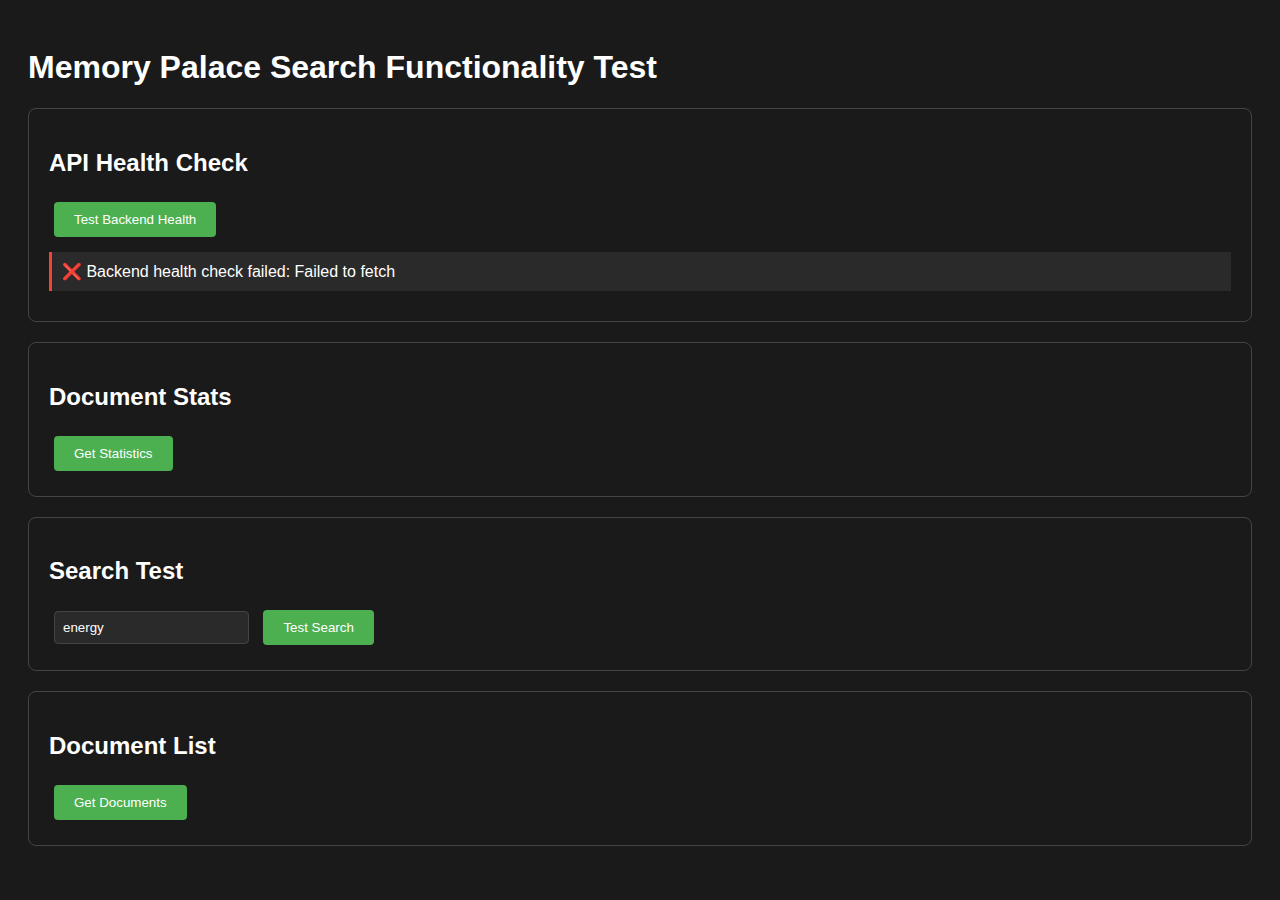
<file: test_search.html>
<!DOCTYPE html>
<html lang="en">
<head>
    <meta charset="UTF-8">
    <meta name="viewport" content="width=device-width, initial-scale=1.0">
    <title>Memory Palace Search Test</title>
    <style>
        body {
            font-family: Arial, sans-serif;
            padding: 20px;
            background: #1a1a1a;
            color: #fff;
        }
        .test-section {
            margin: 20px 0;
            padding: 20px;
            border: 1px solid #444;
            border-radius: 8px;
        }
        button {
            background: #4CAF50;
            color: white;
            border: none;
            padding: 10px 20px;
            margin: 5px;
            cursor: pointer;
            border-radius: 4px;
        }
        button:hover {
            background: #45a049;
        }
        .result {
            margin: 10px 0;
            padding: 10px;
            background: #2a2a2a;
            border-left: 3px solid #4CAF50;
        }
        .error {
            border-left-color: #f44336;
        }
        input {
            padding: 8px;
            margin: 5px;
            background: #2a2a2a;
            color: #fff;
            border: 1px solid #444;
            border-radius: 4px;
        }
    </style>
</head>
<body>
    <h1>Memory Palace Search Functionality Test</h1>
    
    <div class="test-section">
        <h2>API Health Check</h2>
        <button onclick="testHealth()">Test Backend Health</button>
        <div id="health-result"></div>
    </div>
    
    <div class="test-section">
        <h2>Document Stats</h2>
        <button onclick="getStats()">Get Statistics</button>
        <div id="stats-result"></div>
    </div>
    
    <div class="test-section">
        <h2>Search Test</h2>
        <input type="text" id="search-query" placeholder="Enter search query" value="energy">
        <button onclick="testSearch()">Test Search</button>
        <div id="search-result"></div>
    </div>
    
    <div class="test-section">
        <h2>Document List</h2>
        <button onclick="getDocuments()">Get Documents</button>
        <div id="documents-result"></div>
    </div>

    <script>
        const API_BASE = 'http://localhost:8000';
        
        function showResult(elementId, content, isError = false) {
            const element = document.getElementById(elementId);
            element.innerHTML = `<div class="result ${isError ? 'error' : ''}">${content}</div>`;
        }
        
        async function testHealth() {
            try {
                const response = await fetch(`${API_BASE}/health`);
                const data = await response.json();
                showResult('health-result', `✅ Backend is healthy: ${JSON.stringify(data, null, 2)}`);
            } catch (error) {
                showResult('health-result', `❌ Backend health check failed: ${error.message}`, true);
            }
        }
        
        async function getStats() {
            try {
                const response = await fetch(`${API_BASE}/api/stats`);
                const data = await response.json();
                showResult('stats-result', `📊 Statistics:<br>
                    Total Documents: ${data.total_documents}<br>
                    Total Connections: ${data.total_connections}<br>
                    Clusters: ${data.total_clusters}<br>
                    File Types: ${JSON.stringify(data.file_types)}`);
            } catch (error) {
                showResult('stats-result', `❌ Failed to get stats: ${error.message}`, true);
            }
        }
        
        async function testSearch() {
            const query = document.getElementById('search-query').value;
            if (!query) {
                showResult('search-result', '⚠️ Please enter a search query', true);
                return;
            }
            
            try {
                const response = await fetch(`${API_BASE}/api/search`, {
                    method: 'POST',
                    headers: {
                        'Content-Type': 'application/json'
                    },
                    body: JSON.stringify({
                        query: query,
                        limit: 10,
                        threshold: 0.3,
                        include_content: true
                    })
                });
                
                const data = await response.json();
                console.log('Search response:', data);
                
                if (data.results && data.results.length > 0) {
                    let resultHTML = `✅ Found ${data.count} results for "${query}":<br><br>`;
                    data.results.forEach((result, idx) => {
                        resultHTML += `<strong>${idx + 1}. ${result.document.metadata.title || result.document.metadata.filename}</strong><br>`;
                        resultHTML += `Score: ${result.score.toFixed(3)}<br>`;
                        resultHTML += `ID: ${result.document.id}<br><br>`;
                    });
                    showResult('search-result', resultHTML);
                } else {
                    showResult('search-result', `⚠️ No results found for "${query}"`, true);
                }
            } catch (error) {
                showResult('search-result', `❌ Search failed: ${error.message}`, true);
            }
        }
        
        async function getDocuments() {
            try {
                const response = await fetch(`${API_BASE}/api/documents?limit=10`);
                const data = await response.json();
                
                if (data && data.length > 0) {
                    let resultHTML = `📄 Showing ${data.length} documents:<br><br>`;
                    data.forEach((doc, idx) => {
                        resultHTML += `${idx + 1}. ${doc.metadata.title || doc.metadata.filename} (${doc.metadata.file_type})<br>`;
                    });
                    showResult('documents-result', resultHTML);
                } else {
                    showResult('documents-result', '⚠️ No documents found', true);
                }
            } catch (error) {
                showResult('documents-result', `❌ Failed to get documents: ${error.message}`, true);
            }
        }
        
        // Auto-run health check on load
        window.onload = () => {
            testHealth();
        };
    </script>
</body>
</html>
</file>
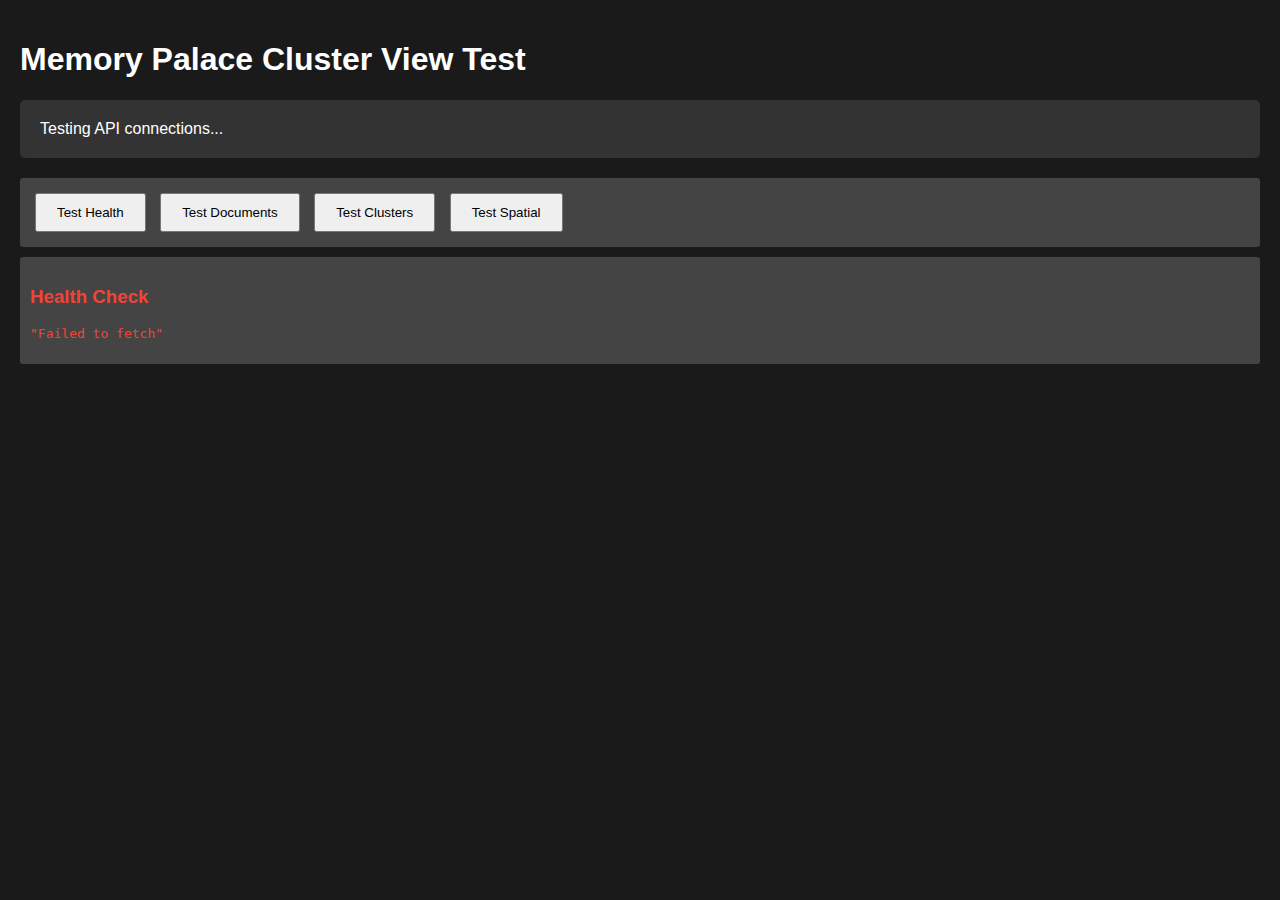
<file: frontend/test-cluster.html>
<!DOCTYPE html>
<html>
<head>
    <title>Cluster Test</title>
    <style>
        body { margin: 0; padding: 20px; font-family: Arial; background: #1a1a1a; color: white; }
        #status { padding: 20px; background: #333; border-radius: 5px; margin-bottom: 20px; }
        .test { margin: 10px 0; padding: 10px; background: #444; border-radius: 3px; }
        .success { color: #4CAF50; }
        .error { color: #f44336; }
        button { padding: 10px 20px; margin: 5px; cursor: pointer; }
    </style>
</head>
<body>
    <h1>Memory Palace Cluster View Test</h1>
    <div id="status">Testing API connections...</div>
    
    <div class="test">
        <button onclick="testHealth()">Test Health</button>
        <button onclick="testDocuments()">Test Documents</button>
        <button onclick="testClusters()">Test Clusters</button>
        <button onclick="testSpatial()">Test Spatial</button>
    </div>
    
    <div id="results"></div>

    <script>
        const API_URL = 'http://localhost:8000';
        const results = document.getElementById('results');
        const status = document.getElementById('status');
        
        async function testHealth() {
            try {
                const response = await fetch(`${API_URL}/health`);
                const data = await response.json();
                addResult('Health Check', data, 'success');
            } catch (error) {
                addResult('Health Check', error.message, 'error');
            }
        }
        
        async function testDocuments() {
            try {
                status.textContent = 'Loading documents...';
                const response = await fetch(`${API_URL}/api/documents/simple?limit=5`);
                const data = await response.json();
                
                // Check cluster information
                const clusters = {};
                data.forEach(doc => {
                    const clusterId = doc.cluster !== undefined ? doc.cluster : -1;
                    if (!clusters[clusterId]) {
                        clusters[clusterId] = [];
                    }
                    clusters[clusterId].push(doc.id);
                });
                
                addResult('Documents', {
                    total: data.length,
                    clusters: Object.keys(clusters).map(id => ({
                        id: id,
                        count: clusters[id].length
                    })),
                    sample: data[0]
                }, 'success');
                status.textContent = `Loaded ${data.length} documents in ${Object.keys(clusters).length} clusters`;
            } catch (error) {
                addResult('Documents', error.message, 'error');
                status.textContent = 'Failed to load documents';
            }
        }
        
        async function testClusters() {
            try {
                status.textContent = 'Loading clusters...';
                const response = await fetch(`${API_URL}/api/clusters`);
                const data = await response.json();
                addResult('Clusters', data, 'success');
                status.textContent = `Found ${data.clusters.length} clusters`;
            } catch (error) {
                addResult('Clusters', error.message, 'error');
            }
        }
        
        async function testSpatial() {
            try {
                status.textContent = 'Loading spatial layout (this may take a moment)...';
                const response = await fetch(`${API_URL}/api/spatial?connection_threshold=0.8`);
                const data = await response.json();
                addResult('Spatial', {
                    documents: data.documents.length,
                    clusters: data.clusters.length,
                    connections: data.connections.length
                }, 'success');
                status.textContent = `Spatial: ${data.documents.length} docs, ${data.clusters.length} clusters`;
            } catch (error) {
                addResult('Spatial', error.message, 'error');
            }
        }
        
        function addResult(test, data, type) {
            const div = document.createElement('div');
            div.className = `test ${type}`;
            div.innerHTML = `
                <h3>${test}</h3>
                <pre>${JSON.stringify(data, null, 2)}</pre>
            `;
            results.appendChild(div);
        }
        
        // Auto-test health on load
        testHealth();
    </script>
</body>
</html>
</file>
